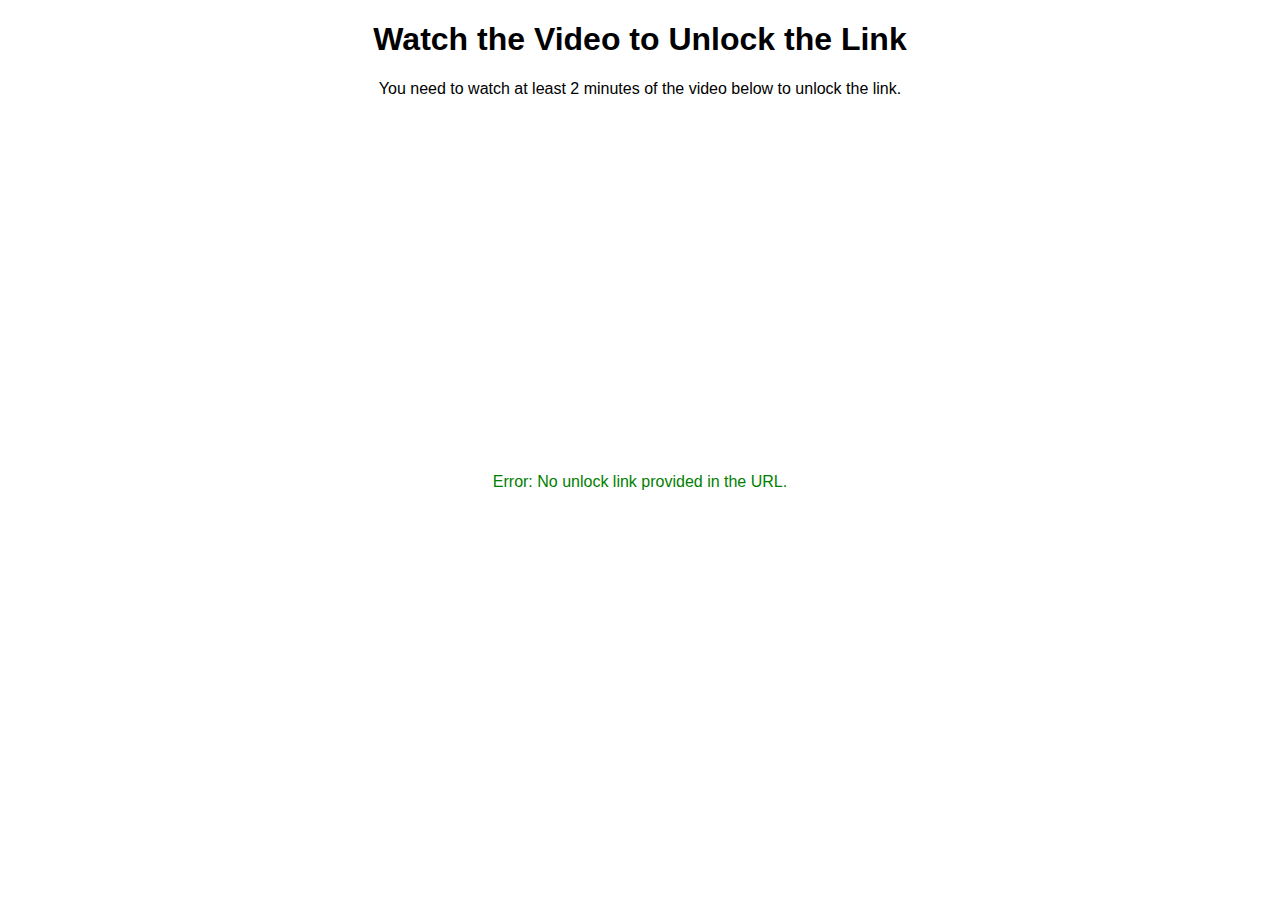
<file: index.html>
<!DOCTYPE html>
<html lang="en">
<head>
  <meta charset="UTF-8">
  <meta name="viewport" content="width=device-width, initial-scale=1.0">
  <title>Watch YouTube Video to Unlock</title>
  <style>
    body {
      font-family: Arial, sans-serif;
      text-align: center;
      margin: 20px;
    }

    .container {
      max-width: 600px;
      margin: auto;
    }

    iframe {
      width: 100%;
      height: 315px;
      margin-bottom: 20px;
    }

    #unlockButton {
      display: none;
      padding: 10px 20px;
      font-size: 16px;
      color: white;
      background-color: #007BFF;
      border: none;
      border-radius: 5px;
      cursor: pointer;
      text-decoration: none;
    }

    #unlockButton:hover {
      background-color: #0056b3;
    }

    #message {
      margin-top: 20px;
      font-size: 16px;
      color: green;
    }
  </style>
  <link rel="icon" href="https://yt3.googleusercontent.com/UqDtvErvPwTZxriSb6uPChD1TKqMIz9RWfj0iFHAQUtF9EYc8DIIX7Lghg3lJyqoiqIdSHOSxw=s160-c-k-c0x00ffffff-no-rj" type="image/png">
</head>
<body>
  <div class="container">
    <h1>Watch the Video to Unlock the Link</h1>
    <p>You need to watch at least 2 minutes of the video below to unlock the link.</p>

    <!-- YouTube Video Embed -->
    <div id="videoContainer">
      <iframe id="youtubeVideo" src="" frameborder="0" allow="autoplay; encrypted-media" allowfullscreen></iframe>
    </div>

    <!-- Hidden Unlock Button -->
    <a id="unlockButton" href="#" target="_blank">Get Password</a>

    <!-- Message -->
    <div id="message"></div>
  </div>

  <script>
    // Add YouTube IFrame API Script Dynamically
    var tag = document.createElement('script');
    tag.src = "https://www.youtube.com/iframe_api";
    var firstScriptTag = document.getElementsByTagName('script')[0];
    firstScriptTag.parentNode.insertBefore(tag, firstScriptTag);

    let player;
    let accumulatedWatchTime = 0; // Track the actual watch time
    const requiredWatchTime = 120; // 2 minutes in seconds
    const unlockButton = document.getElementById('unlockButton');
    const message = document.getElementById('message');
    const iframe = document.getElementById('youtubeVideo');

    // Parse URL Parameters
    const urlParams = new URLSearchParams(window.location.search);
    const videoId = urlParams.get('v');
    const unlockLink = urlParams.get('text');

    // Set YouTube video and unlock link
    if (videoId) {
      iframe.src = `https://www.youtube.com/embed/${videoId}?enablejsapi=1`;
    } else {
      message.innerText = "Error: No video ID provided in the URL.";
    }

    if (unlockLink) {
      unlockButton.href = `https://controlc.com/${unlockLink}`;
    } else {
      message.innerText = "Error: No unlock link provided in the URL.";
    }

    // Initialize YouTube Player
    function onYouTubeIframeAPIReady() {
      player = new YT.Player('youtubeVideo', {
        events: {
          'onStateChange': onPlayerStateChange
        }
      });
    }

    // Handle Video State Changes
    let trackingInterval;

    function onPlayerStateChange(event) {
      if (event.data == YT.PlayerState.PLAYING) {
        startTracking();
      } else if (event.data == YT.PlayerState.PAUSED || event.data == YT.PlayerState.ENDED) {
        stopTracking();
      }
    }

    // Track Video Watch Time
    function startTracking() {
      trackingInterval = setInterval(() => {
        const currentTime = player.getCurrentTime(); // Get current playback time
        const videoDuration = player.getDuration();

        // Prevent skipping: Reset watch time if user skips backward
        if (currentTime < accumulatedWatchTime) {
          accumulatedWatchTime = 0;
          message.innerText = "No skipping! Please watch continuously.";
        }

        // Accumulate watch time
        accumulatedWatchTime += 1; // Increment by 1 second every interval

        // Unlock button if watch time is sufficient
        if (accumulatedWatchTime >= requiredWatchTime) {
          clearInterval(trackingInterval);
          unlockButton.style.display = 'inline-block';
          message.innerText = "You've watched enough! The link is now unlocked.";
        }
      }, 1000); // Check every second
    }

    function stopTracking() {
      clearInterval(trackingInterval);
    }
  </script>
</body>
</html>
</file>
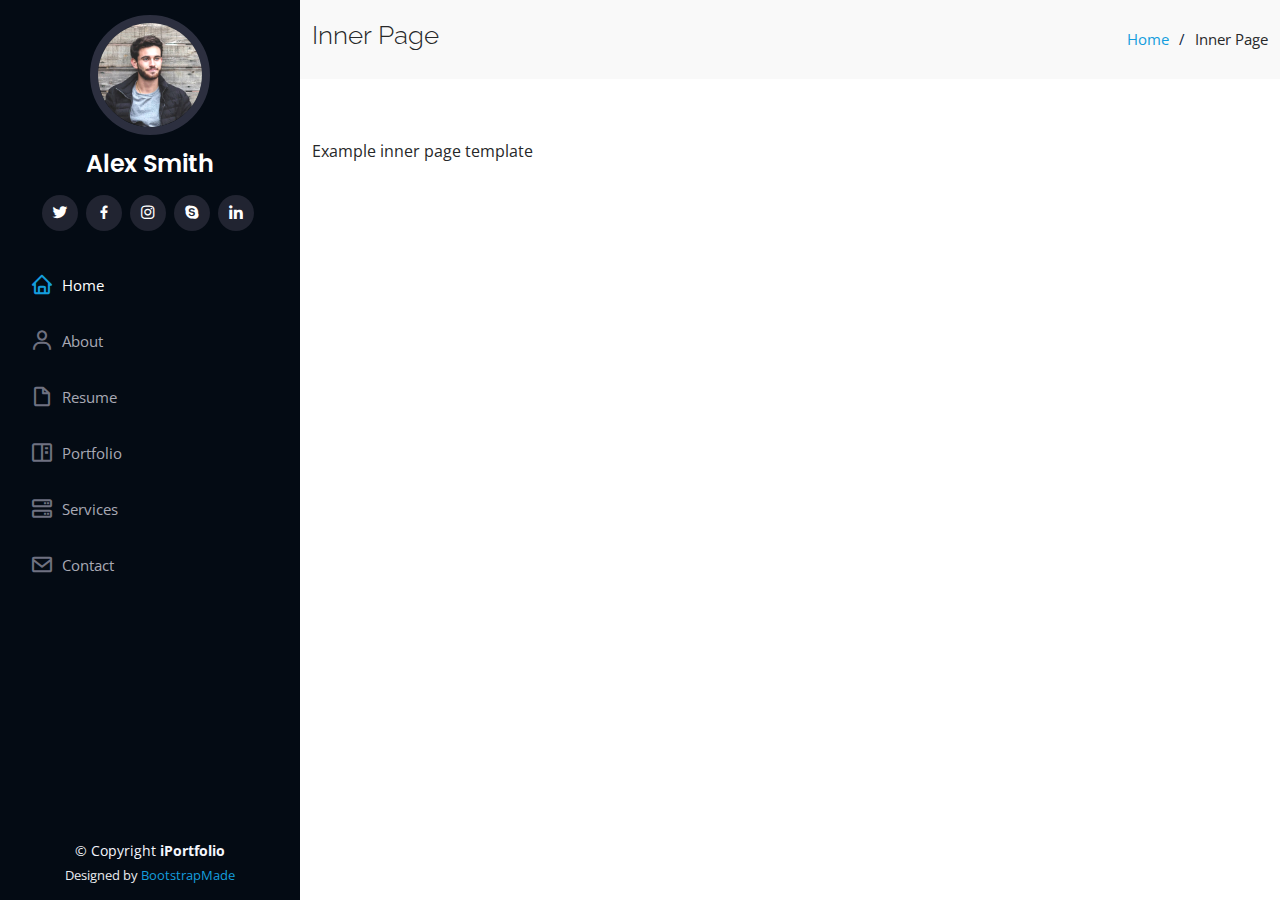
<file: inner-page.html>
<!DOCTYPE html>
<html lang="en">

<head>
  <meta charset="utf-8">
  <meta content="width=device-width, initial-scale=1.0" name="viewport">

  <title>Inner Page - iPortfolio Bootstrap Template</title>
  <meta content="" name="description">
  <meta content="" name="keywords">

  <!-- Favicons -->
  <link href="assets/img/favicon.png" rel="icon">
  <link href="assets/img/apple-touch-icon.png" rel="apple-touch-icon">

  <!-- Google Fonts -->
  <link href="https://fonts.googleapis.com/css?family=Open+Sans:300,300i,400,400i,600,600i,700,700i|Raleway:300,300i,400,400i,500,500i,600,600i,700,700i|Poppins:300,300i,400,400i,500,500i,600,600i,700,700i" rel="stylesheet">

  <!-- Vendor CSS Files -->
  <link href="assets/vendor/aos/aos.css" rel="stylesheet">
  <link href="assets/vendor/bootstrap/css/bootstrap.min.css" rel="stylesheet">
  <link href="assets/vendor/bootstrap-icons/bootstrap-icons.css" rel="stylesheet">
  <link href="assets/vendor/boxicons/css/boxicons.min.css" rel="stylesheet">
  <link href="assets/vendor/glightbox/css/glightbox.min.css" rel="stylesheet">
  <link href="assets/vendor/swiper/swiper-bundle.min.css" rel="stylesheet">

  <!-- Template Main CSS File -->
  <link href="assets/css/style.css" rel="stylesheet">

  <!-- =======================================================
  * Template Name: iPortfolio - v3.7.0
  * Template URL: https://bootstrapmade.com/iportfolio-bootstrap-portfolio-websites-template/
  * Author: BootstrapMade.com
  * License: https://bootstrapmade.com/license/
  ======================================================== -->
</head>

<body>

  <!-- ======= Mobile nav toggle button ======= -->
  <i class="bi bi-list mobile-nav-toggle d-xl-none"></i>

  <!-- ======= Header ======= -->
  <header id="header">
    <div class="d-flex flex-column">

      <div class="profile">
        <img src="assets/img/profile-img.jpg" alt="" class="img-fluid rounded-circle">
        <h1 class="text-light"><a href="index.html">Alex Smith</a></h1>
        <div class="social-links mt-3 text-center">
          <a href="#" class="twitter"><i class="bx bxl-twitter"></i></a>
          <a href="#" class="facebook"><i class="bx bxl-facebook"></i></a>
          <a href="#" class="instagram"><i class="bx bxl-instagram"></i></a>
          <a href="#" class="google-plus"><i class="bx bxl-skype"></i></a>
          <a href="#" class="linkedin"><i class="bx bxl-linkedin"></i></a>
        </div>
      </div>

      <nav id="navbar" class="nav-menu navbar">
        <ul>
          <li><a href="#hero" class="nav-link scrollto active"><i class="bx bx-home"></i> <span>Home</span></a></li>
          <li><a href="#about" class="nav-link scrollto"><i class="bx bx-user"></i> <span>About</span></a></li>
          <li><a href="#resume" class="nav-link scrollto"><i class="bx bx-file-blank"></i> <span>Resume</span></a></li>
          <li><a href="#portfolio" class="nav-link scrollto"><i class="bx bx-book-content"></i> <span>Portfolio</span></a></li>
          <li><a href="#services" class="nav-link scrollto"><i class="bx bx-server"></i> <span>Services</span></a></li>
          <li><a href="#contact" class="nav-link scrollto"><i class="bx bx-envelope"></i> <span>Contact</span></a></li>
        </ul>
      </nav><!-- .nav-menu -->
    </div>
  </header><!-- End Header -->

  <main id="main">

    <!-- ======= Breadcrumbs ======= -->
    <section class="breadcrumbs">
      <div class="container">

        <div class="d-flex justify-content-between align-items-center">
          <h2>Inner Page</h2>
          <ol>
            <li><a href="index.html">Home</a></li>
            <li>Inner Page</li>
          </ol>
        </div>

      </div>
    </section><!-- End Breadcrumbs -->

    <section class="inner-page">
      <div class="container">
        <p>
          Example inner page template
        </p>
      </div>
    </section>

  </main><!-- End #main -->

  <!-- ======= Footer ======= -->
  <footer id="footer">
    <div class="container">
      <div class="copyright">
        &copy; Copyright <strong><span>iPortfolio</span></strong>
      </div>
      <div class="credits">
        <!-- All the links in the footer should remain intact. -->
        <!-- You can delete the links only if you purchased the pro version. -->
        <!-- Licensing information: https://bootstrapmade.com/license/ -->
        <!-- Purchase the pro version with working PHP/AJAX contact form: https://bootstrapmade.com/iportfolio-bootstrap-portfolio-websites-template/ -->
        Designed by <a href="https://bootstrapmade.com/">BootstrapMade</a>
      </div>
    </div>
  </footer><!-- End  Footer -->

  <a href="#" class="back-to-top d-flex align-items-center justify-content-center"><i class="bi bi-arrow-up-short"></i></a>

  <!-- Vendor JS Files -->
  <script src="assets/vendor/purecounter/purecounter.js"></script>
  <script src="assets/vendor/aos/aos.js"></script>
  <script src="assets/vendor/bootstrap/js/bootstrap.bundle.min.js"></script>
  <script src="assets/vendor/glightbox/js/glightbox.min.js"></script>
  <script src="assets/vendor/isotope-layout/isotope.pkgd.min.js"></script>
  <script src="assets/vendor/swiper/swiper-bundle.min.js"></script>
  <script src="assets/vendor/typed.js/typed.min.js"></script>
  <script src="assets/vendor/waypoints/noframework.waypoints.js"></script>
  <script src="assets/vendor/php-email-form/validate.js"></script>

  <!-- Template Main JS File -->
  <script src="assets/js/main.js"></script>

</body>

</html>
</file>
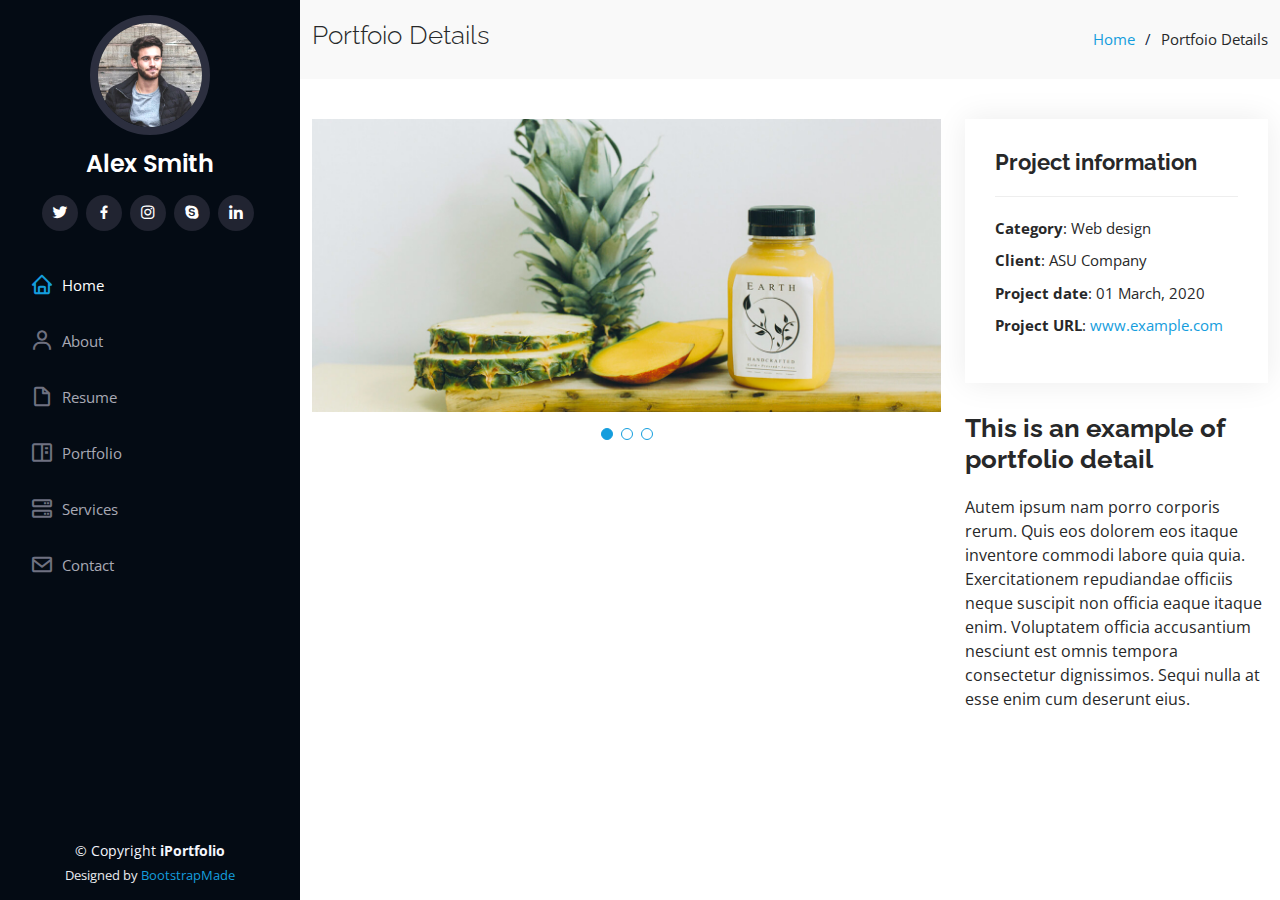
<file: portfolio-details.html>
<!DOCTYPE html>
<html lang="en">

<head>
  <meta charset="utf-8">
  <meta content="width=device-width, initial-scale=1.0" name="viewport">

  <title>Portfolio Details - iPortfolio Bootstrap Template</title>
  <meta content="" name="description">
  <meta content="" name="keywords">

  <!-- Favicons -->
  <link href="assets/img/favicon.png" rel="icon">
  <link href="assets/img/apple-touch-icon.png" rel="apple-touch-icon">

  <!-- Google Fonts -->
  <link href="https://fonts.googleapis.com/css?family=Open+Sans:300,300i,400,400i,600,600i,700,700i|Raleway:300,300i,400,400i,500,500i,600,600i,700,700i|Poppins:300,300i,400,400i,500,500i,600,600i,700,700i" rel="stylesheet">

  <!-- Vendor CSS Files -->
  <link href="assets/vendor/aos/aos.css" rel="stylesheet">
  <link href="assets/vendor/bootstrap/css/bootstrap.min.css" rel="stylesheet">
  <link href="assets/vendor/bootstrap-icons/bootstrap-icons.css" rel="stylesheet">
  <link href="assets/vendor/boxicons/css/boxicons.min.css" rel="stylesheet">
  <link href="assets/vendor/glightbox/css/glightbox.min.css" rel="stylesheet">
  <link href="assets/vendor/swiper/swiper-bundle.min.css" rel="stylesheet">

  <!-- Template Main CSS File -->
  <link href="assets/css/style.css" rel="stylesheet">

  <!-- =======================================================
  * Template Name: iPortfolio - v3.7.0
  * Template URL: https://bootstrapmade.com/iportfolio-bootstrap-portfolio-websites-template/
  * Author: BootstrapMade.com
  * License: https://bootstrapmade.com/license/
  ======================================================== -->
</head>

<body>

  <!-- ======= Mobile nav toggle button ======= -->
  <i class="bi bi-list mobile-nav-toggle d-xl-none"></i>

  <!-- ======= Header ======= -->
  <header id="header">
    <div class="d-flex flex-column">

      <div class="profile">
        <img src="assets/img/profile-img.jpg" alt="" class="img-fluid rounded-circle">
        <h1 class="text-light"><a href="index.html">Alex Smith</a></h1>
        <div class="social-links mt-3 text-center">
          <a href="#" class="twitter"><i class="bx bxl-twitter"></i></a>
          <a href="#" class="facebook"><i class="bx bxl-facebook"></i></a>
          <a href="#" class="instagram"><i class="bx bxl-instagram"></i></a>
          <a href="#" class="google-plus"><i class="bx bxl-skype"></i></a>
          <a href="#" class="linkedin"><i class="bx bxl-linkedin"></i></a>
        </div>
      </div>

      <nav id="navbar" class="nav-menu navbar">
        <ul>
          <li><a href="#hero" class="nav-link scrollto active"><i class="bx bx-home"></i> <span>Home</span></a></li>
          <li><a href="#about" class="nav-link scrollto"><i class="bx bx-user"></i> <span>About</span></a></li>
          <li><a href="#resume" class="nav-link scrollto"><i class="bx bx-file-blank"></i> <span>Resume</span></a></li>
          <li><a href="#portfolio" class="nav-link scrollto"><i class="bx bx-book-content"></i> <span>Portfolio</span></a></li>
          <li><a href="#services" class="nav-link scrollto"><i class="bx bx-server"></i> <span>Services</span></a></li>
          <li><a href="#contact" class="nav-link scrollto"><i class="bx bx-envelope"></i> <span>Contact</span></a></li>
        </ul>
      </nav><!-- .nav-menu -->
    </div>
  </header><!-- End Header -->

  <main id="main">

    <!-- ======= Breadcrumbs ======= -->
    <section id="breadcrumbs" class="breadcrumbs">
      <div class="container">

        <div class="d-flex justify-content-between align-items-center">
          <h2>Portfoio Details</h2>
          <ol>
            <li><a href="index.html">Home</a></li>
            <li>Portfoio Details</li>
          </ol>
        </div>

      </div>
    </section><!-- End Breadcrumbs -->

    <!-- ======= Portfolio Details Section ======= -->
    <section id="portfolio-details" class="portfolio-details">
      <div class="container">

        <div class="row gy-4">

          <div class="col-lg-8">
            <div class="portfolio-details-slider swiper">
              <div class="swiper-wrapper align-items-center">

                <div class="swiper-slide">
                  <img src="assets/img/portfolio/portfolio-details-1.jpg" alt="">
                </div>

                <div class="swiper-slide">
                  <img src="assets/img/portfolio/portfolio-details-2.jpg" alt="">
                </div>

                <div class="swiper-slide">
                  <img src="assets/img/portfolio/portfolio-details-3.jpg" alt="">
                </div>

              </div>
              <div class="swiper-pagination"></div>
            </div>
          </div>

          <div class="col-lg-4">
            <div class="portfolio-info">
              <h3>Project information</h3>
              <ul>
                <li><strong>Category</strong>: Web design</li>
                <li><strong>Client</strong>: ASU Company</li>
                <li><strong>Project date</strong>: 01 March, 2020</li>
                <li><strong>Project URL</strong>: <a href="#">www.example.com</a></li>
              </ul>
            </div>
            <div class="portfolio-description">
              <h2>This is an example of portfolio detail</h2>
              <p>
                Autem ipsum nam porro corporis rerum. Quis eos dolorem eos itaque inventore commodi labore quia quia. Exercitationem repudiandae officiis neque suscipit non officia eaque itaque enim. Voluptatem officia accusantium nesciunt est omnis tempora consectetur dignissimos. Sequi nulla at esse enim cum deserunt eius.
              </p>
            </div>
          </div>

        </div>

      </div>
    </section><!-- End Portfolio Details Section -->

  </main><!-- End #main -->

  <!-- ======= Footer ======= -->
  <footer id="footer">
    <div class="container">
      <div class="copyright">
        &copy; Copyright <strong><span>iPortfolio</span></strong>
      </div>
      <div class="credits">
        <!-- All the links in the footer should remain intact. -->
        <!-- You can delete the links only if you purchased the pro version. -->
        <!-- Licensing information: https://bootstrapmade.com/license/ -->
        <!-- Purchase the pro version with working PHP/AJAX contact form: https://bootstrapmade.com/iportfolio-bootstrap-portfolio-websites-template/ -->
        Designed by <a href="https://bootstrapmade.com/">BootstrapMade</a>
      </div>
    </div>
  </footer><!-- End  Footer -->

  <a href="#" class="back-to-top d-flex align-items-center justify-content-center"><i class="bi bi-arrow-up-short"></i></a>

  <!-- Vendor JS Files -->
  <script src="assets/vendor/purecounter/purecounter.js"></script>
  <script src="assets/vendor/aos/aos.js"></script>
  <script src="assets/vendor/bootstrap/js/bootstrap.bundle.min.js"></script>
  <script src="assets/vendor/glightbox/js/glightbox.min.js"></script>
  <script src="assets/vendor/isotope-layout/isotope.pkgd.min.js"></script>
  <script src="assets/vendor/swiper/swiper-bundle.min.js"></script>
  <script src="assets/vendor/typed.js/typed.min.js"></script>
  <script src="assets/vendor/waypoints/noframework.waypoints.js"></script>
  <script src="assets/vendor/php-email-form/validate.js"></script>

  <!-- Template Main JS File -->
  <script src="assets/js/main.js"></script>

</body>

</html>
</file>
<file: assets/css/style.css>
/**
* Template Name: iPortfolio - v3.7.0
* Template URL: https://bootstrapmade.com/iportfolio-bootstrap-portfolio-websites-template/
* Author: BootstrapMade.com
* License: https://bootstrapmade.com/license/
*/

/*--------------------------------------------------------------
# General
--------------------------------------------------------------*/
body {
  font-family: "Open Sans", sans-serif;
  color: #272829;
}

a {
  color: #149ddd;
  text-decoration: none;
}

a:hover {
  color: #37b3ed;
  text-decoration: none;
}

h1, h2, h3, h4, h5, h6 {
  font-family: "Raleway", sans-serif;
}

/*--------------------------------------------------------------
# Back to top button
--------------------------------------------------------------*/
.back-to-top {
  position: fixed;
  visibility: hidden;
  opacity: 0;
  right: 15px;
  bottom: 15px;
  z-index: 996;
  background: #149ddd;
  width: 40px;
  height: 40px;
  border-radius: 50px;
  transition: all 0.4s;
}
.back-to-top i {
  font-size: 28px;
  color: #fff;
  line-height: 0;
}
.back-to-top:hover {
  background: #2eafec;
  color: #fff;
}
.back-to-top.active {
  visibility: visible;
  opacity: 1;
}

/*--------------------------------------------------------------
# Header
--------------------------------------------------------------*/
#header {
  position: fixed;
  top: 0;
  left: 0;
  bottom: 0;
  width: 300px;
  transition: all ease-in-out 0.5s;
  z-index: 9997;
  transition: all 0.5s;
  padding: 0 15px;
  background: #040b14;
  overflow-y: auto;
}
#header .profile img {
  margin: 15px auto;
  display: block;
  width: 120px;
  border: 8px solid #2c2f3f;
}
#header .profile h1 {
  font-size: 24px;
  margin: 0;
  padding: 0;
  font-weight: 600;
  -moz-text-align-last: center;
  text-align-last: center;
  font-family: "Poppins", sans-serif;
}
#header .profile h1 a, #header .profile h1 a:hover {
  color: #fff;
  text-decoration: none;
}
#header .profile .social-links a {
  font-size: 18px;
  display: inline-block;
  background: #212431;
  color: #fff;
  line-height: 1;
  padding: 8px 0;
  margin-right: 4px;
  border-radius: 50%;
  text-align: center;
  width: 36px;
  height: 36px;
  transition: 0.3s;
}
#header .profile .social-links a:hover {
  background: #149ddd;
  color: #fff;
  text-decoration: none;
}

#main {
  margin-left: 300px;
}

@media (max-width: 1199px) {
  #header {
    left: -300px;
  }

  #main {
    margin-left: 0;
  }
}
/*--------------------------------------------------------------
# Navigation Menu
--------------------------------------------------------------*/
/* Desktop Navigation */
.nav-menu {
  padding: 30px 0 0 0;
}
.nav-menu * {
  margin: 0;
  padding: 0;
  list-style: none;
}
.nav-menu > ul > li {
  position: relative;
  white-space: nowrap;
}
.nav-menu a, .nav-menu a:focus {
  display: flex;
  align-items: center;
  color: #a8a9b4;
  padding: 12px 15px;
  margin-bottom: 8px;
  transition: 0.3s;
  font-size: 15px;
}
.nav-menu a i, .nav-menu a:focus i {
  font-size: 24px;
  padding-right: 8px;
  color: #6f7180;
}
.nav-menu a:hover, .nav-menu .active, .nav-menu .active:focus, .nav-menu li:hover > a {
  text-decoration: none;
  color: #fff;
}
.nav-menu a:hover i, .nav-menu .active i, .nav-menu .active:focus i, .nav-menu li:hover > a i {
  color: #149ddd;
}

/* Mobile Navigation */
.mobile-nav-toggle {
  position: fixed;
  right: 15px;
  top: 15px;
  z-index: 9998;
  border: 0;
  font-size: 24px;
  transition: all 0.4s;
  outline: none !important;
  background-color: #149ddd;
  color: #fff;
  width: 40px;
  height: 40px;
  display: inline-flex;
  align-items: center;
  justify-content: center;
  line-height: 0;
  border-radius: 50px;
  cursor: pointer;
}

.mobile-nav-active {
  overflow: hidden;
}
.mobile-nav-active #header {
  left: 0;
}

/*--------------------------------------------------------------
# Hero Section
--------------------------------------------------------------*/
#hero {
  width: 100%;
  height: 100vh;
  background: url("../img/hero-bg.jpg") top center;
  background-size: cover;
}
#hero:before {
  content: "";
  background: rgba(5, 13, 24, 0.3);
  position: absolute;
  bottom: 0;
  top: 0;
  left: 0;
  right: 0;
  z-index: 1;
}
#hero .hero-container {
  position: relative;
  z-index: 2;
  min-width: 300px;
}
#hero h1 {
  margin: 0 0 10px 0;
  font-size: 64px;
  font-weight: 700;
  line-height: 56px;
  color: #fff;
}
#hero p {
  color: #fff;
  margin-bottom: 50px;
  font-size: 26px;
  font-family: "Poppins", sans-serif;
}
#hero p span {
  color: #fff;
  padding-bottom: 4px;
  letter-spacing: 1px;
  border-bottom: 3px solid #149ddd;
}
@media (min-width: 1024px) {
  #hero {
    background-attachment: fixed;
  }
}
@media (max-width: 768px) {
  #hero h1 {
    font-size: 28px;
    line-height: 36px;
  }
  #hero h2 {
    font-size: 18px;
    line-height: 24px;
    margin-bottom: 30px;
  }
}

/*--------------------------------------------------------------
# Sections General
--------------------------------------------------------------*/
section {
  padding: 60px 0;
  overflow: hidden;
}

.section-bg {
  background: #f5f8fd;
}

.section-title {
  padding-bottom: 30px;
}
.section-title h2 {
  font-size: 32px;
  font-weight: bold;
  margin-bottom: 20px;
  padding-bottom: 20px;
  position: relative;
  color: #173b6c;
}
.section-title h2::after {
  content: "";
  position: absolute;
  display: block;
  width: 50px;
  height: 3px;
  background: #149ddd;
  bottom: 0;
  left: 0;
}
.section-title p {
  margin-bottom: 0;
}

/*--------------------------------------------------------------
# About
--------------------------------------------------------------*/
.about .content h3 {
  font-weight: 700;
  font-size: 26px;
  color: #173b6c;
}
.about .content ul {
  list-style: none;
  padding: 0;
}
.about .content ul li {
  margin-bottom: 20px;
  display: flex;
  align-items: center;
}
.about .content ul strong {
  margin-right: 10px;
}
.about .content ul i {
  font-size: 16px;
  margin-right: 5px;
  color: #149ddd;
  line-height: 0;
}
.about .content p:last-child {
  margin-bottom: 0;
}

/*--------------------------------------------------------------
# Facts
--------------------------------------------------------------*/
.facts {
  padding-bottom: 30px;
}
.facts .count-box {
  padding: 30px;
  width: 100%;
}
.facts .count-box i {
  display: block;
  font-size: 44px;
  color: #149ddd;
  float: left;
  line-height: 0;
}
.facts .count-box span {
  font-size: 48px;
  line-height: 40px;
  display: block;
  font-weight: 700;
  color: #050d18;
  margin-left: 60px;
}
.facts .count-box p {
  padding: 15px 0 0 0;
  margin: 0 0 0 60px;
  font-family: "Raleway", sans-serif;
  font-size: 14px;
  color: #122f57;
}
.facts .count-box a {
  font-weight: 600;
  display: block;
  margin-top: 20px;
  color: #122f57;
  font-size: 15px;
  font-family: "Poppins", sans-serif;
  transition: ease-in-out 0.3s;
}
.facts .count-box a:hover {
  color: #1f5297;
}

/*--------------------------------------------------------------
# Akills
--------------------------------------------------------------*/
.skills .progress {
  height: 60px;
  display: block;
  background: none;
  border-radius: 0;
}
.skills .progress .skill {
  padding: 0;
  margin: 0 0 6px 0;
  text-transform: uppercase;
  display: block;
  font-weight: 600;
  font-family: "Poppins", sans-serif;
  color: #050d18;
}
.skills .progress .skill .val {
  float: right;
  font-style: normal;
}
.skills .progress-bar-wrap {
  background: #dce8f8;
  height: 10px;
}
.skills .progress-bar {
  width: 1px;
  height: 10px;
  transition: 0.9s;
  background-color: #149ddd;
}

/*--------------------------------------------------------------
# Resume
--------------------------------------------------------------*/
.resume .resume-title {
  font-size: 26px;
  font-weight: 700;
  margin-top: 20px;
  margin-bottom: 20px;
  color: #050d18;
}
.resume .resume-item {
  padding: 0 0 20px 20px;
  margin-top: -2px;
  border-left: 2px solid #1f5297;
  position: relative;
}
.resume .resume-item h4 {
  line-height: 18px;
  font-size: 18px;
  font-weight: 600;
  text-transform: uppercase;
  font-family: "Poppins", sans-serif;
  color: #050d18;
  margin-bottom: 10px;
}
.resume .resume-item h5 {
  font-size: 16px;
  background: #e4edf9;
  padding: 5px 15px;
  display: inline-block;
  font-weight: 600;
  margin-bottom: 10px;
}
.resume .resume-item ul {
  padding-left: 20px;
}
.resume .resume-item ul li {
  padding-bottom: 10px;
}
.resume .resume-item:last-child {
  padding-bottom: 0;
}
.resume .resume-item::before {
  content: "";
  position: absolute;
  width: 16px;
  height: 16px;
  border-radius: 50px;
  left: -9px;
  top: 0;
  background: #fff;
  border: 2px solid #1f5297;
}

/*--------------------------------------------------------------
# Portfolio
--------------------------------------------------------------*/
.portfolio .portfolio-item {
  margin-bottom: 30px;
}
.portfolio #portfolio-flters {
  padding: 0;
  margin: 0 auto 35px auto;
  list-style: none;
  text-align: center;
  background: #fff;
  border-radius: 50px;
  padding: 2px 15px;
}
.portfolio #portfolio-flters li {
  cursor: pointer;
  display: inline-block;
  padding: 10px 15px 8px 15px;
  font-size: 14px;
  font-weight: 600;
  line-height: 1;
  text-transform: uppercase;
  color: #272829;
  margin-bottom: 5px;
  transition: all 0.3s ease-in-out;
}
.portfolio #portfolio-flters li:hover, .portfolio #portfolio-flters li.filter-active {
  color: #149ddd;
}
.portfolio #portfolio-flters li:last-child {
  margin-right: 0;
}
.portfolio .portfolio-wrap {
  transition: 0.3s;
  position: relative;
  overflow: hidden;
  z-index: 1;
}
.portfolio .portfolio-wrap::before {
  content: "";
  background: rgba(255, 255, 255, 0.5);
  position: absolute;
  left: 0;
  right: 0;
  top: 0;
  bottom: 0;
  transition: all ease-in-out 0.3s;
  z-index: 2;
  opacity: 0;
}
.portfolio .portfolio-wrap .portfolio-links {
  opacity: 1;
  left: 0;
  right: 0;
  bottom: -60px;
  z-index: 3;
  position: absolute;
  transition: all ease-in-out 0.3s;
  display: flex;
  justify-content: center;
}
.portfolio .portfolio-wrap .portfolio-links a {
  color: #fff;
  font-size: 28px;
  text-align: center;
  background: rgba(20, 157, 221, 0.75);
  transition: 0.3s;
  width: 50%;
}
.portfolio .portfolio-wrap .portfolio-links a:hover {
  background: rgba(20, 157, 221, 0.95);
}
.portfolio .portfolio-wrap .portfolio-links a + a {
  border-left: 1px solid #37b3ed;
}
.portfolio .portfolio-wrap:hover::before {
  top: 0;
  left: 0;
  right: 0;
  bottom: 0;
  opacity: 1;
}
.portfolio .portfolio-wrap:hover .portfolio-links {
  opacity: 1;
  bottom: 0;
}

/*--------------------------------------------------------------
# Portfolio Details
--------------------------------------------------------------*/
.portfolio-details {
  padding-top: 40px;
}
.portfolio-details .portfolio-details-slider img {
  width: 100%;
}
.portfolio-details .portfolio-details-slider .swiper-pagination {
  margin-top: 20px;
  position: relative;
}
.portfolio-details .portfolio-details-slider .swiper-pagination .swiper-pagination-bullet {
  width: 12px;
  height: 12px;
  background-color: #fff;
  opacity: 1;
  border: 1px solid #149ddd;
}
.portfolio-details .portfolio-details-slider .swiper-pagination .swiper-pagination-bullet-active {
  background-color: #149ddd;
}
.portfolio-details .portfolio-info {
  padding: 30px;
  box-shadow: 0px 0 30px rgba(5, 13, 24, 0.08);
}
.portfolio-details .portfolio-info h3 {
  font-size: 22px;
  font-weight: 700;
  margin-bottom: 20px;
  padding-bottom: 20px;
  border-bottom: 1px solid #eee;
}
.portfolio-details .portfolio-info ul {
  list-style: none;
  padding: 0;
  font-size: 15px;
}
.portfolio-details .portfolio-info ul li + li {
  margin-top: 10px;
}
.portfolio-details .portfolio-description {
  padding-top: 30px;
}
.portfolio-details .portfolio-description h2 {
  font-size: 26px;
  font-weight: 700;
  margin-bottom: 20px;
}
.portfolio-details .portfolio-description p {
  padding: 0;
}

/*--------------------------------------------------------------
# Services
--------------------------------------------------------------*/
.services .icon-box {
  margin-bottom: 20px;
}
.services .icon {
  float: left;
  display: flex;
  align-items: center;
  justify-content: center;
  width: 54px;
  height: 54px;
  background: #149ddd;
  border-radius: 50%;
  transition: 0.5s;
  border: 1px solid #149ddd;
}
.services .icon i {
  color: #fff;
  font-size: 24px;
  line-height: 0;
}
.services .icon-box:hover .icon {
  background: #fff;
}
.services .icon-box:hover .icon i {
  color: #149ddd;
}
.services .title {
  margin-left: 80px;
  font-weight: 700;
  margin-bottom: 15px;
  font-size: 18px;
}
.services .title a {
  color: #343a40;
}
.services .title a:hover {
  color: #149ddd;
}
.services .description {
  margin-left: 80px;
  line-height: 24px;
  font-size: 14px;
}

/*--------------------------------------------------------------
# Testimonials
--------------------------------------------------------------*/
.testimonials .testimonials-carousel, .testimonials .testimonials-slider {
  overflow: hidden;
}
.testimonials .testimonial-item {
  box-sizing: content-box;
  text-align: center;
  min-height: 320px;
}
.testimonials .testimonial-item .testimonial-img {
  width: 90px;
  border-radius: 50%;
  margin: 0 auto;
}
.testimonials .testimonial-item h3 {
  font-size: 18px;
  font-weight: bold;
  margin: 10px 0 5px 0;
  color: #111;
}
.testimonials .testimonial-item h4 {
  font-size: 14px;
  color: #999;
  margin: 0;
}
.testimonials .testimonial-item .quote-icon-left, .testimonials .testimonial-item .quote-icon-right {
  color: #c3e8fa;
  font-size: 26px;
}
.testimonials .testimonial-item .quote-icon-left {
  display: inline-block;
  left: -5px;
  position: relative;
}
.testimonials .testimonial-item .quote-icon-right {
  display: inline-block;
  right: -5px;
  position: relative;
  top: 10px;
}
.testimonials .testimonial-item p {
  font-style: italic;
  margin: 0 15px 15px 15px;
  padding: 20px;
  background: #fff;
  position: relative;
  margin-bottom: 35px;
  border-radius: 6px;
  box-shadow: 0px 2px 15px rgba(0, 0, 0, 0.1);
}
.testimonials .testimonial-item p::after {
  content: "";
  width: 0;
  height: 0;
  border-top: 20px solid #fff;
  border-right: 20px solid transparent;
  border-left: 20px solid transparent;
  position: absolute;
  bottom: -20px;
  left: calc(50% - 20px);
}
.testimonials .swiper-pagination {
  margin-top: 20px;
  position: relative;
}
.testimonials .swiper-pagination .swiper-pagination-bullet {
  width: 12px;
  height: 12px;
  background-color: #fff;
  opacity: 1;
  border: 1px solid #149ddd;
}
.testimonials .swiper-pagination .swiper-pagination-bullet-active {
  background-color: #149ddd;
}

/*--------------------------------------------------------------
# Contact
--------------------------------------------------------------*/
.contact {
  padding-bottom: 130px;
}
.contact .info {
  padding: 30px;
  background: #fff;
  width: 100%;
  box-shadow: 0 0 24px 0 rgba(0, 0, 0, 0.12);
}
.contact .info i {
  font-size: 20px;
  color: #149ddd;
  float: left;
  width: 44px;
  height: 44px;
  background: #dff3fc;
  display: flex;
  justify-content: center;
  align-items: center;
  border-radius: 50px;
  transition: all 0.3s ease-in-out;
}
.contact .info h4 {
  padding: 0 0 0 60px;
  font-size: 22px;
  font-weight: 600;
  margin-bottom: 5px;
  color: #050d18;
}
.contact .info p {
  padding: 0 0 10px 60px;
  margin-bottom: 20px;
  font-size: 14px;
  color: #173b6c;
}
.contact .info .email p {
  padding-top: 5px;
}
.contact .info .social-links {
  padding-left: 60px;
}
.contact .info .social-links a {
  font-size: 18px;
  display: inline-block;
  background: #333;
  color: #fff;
  line-height: 1;
  padding: 8px 0;
  border-radius: 50%;
  text-align: center;
  width: 36px;
  height: 36px;
  transition: 0.3s;
  margin-right: 10px;
}
.contact .info .social-links a:hover {
  background: #149ddd;
  color: #fff;
}
.contact .info .email:hover i, .contact .info .address:hover i, .contact .info .phone:hover i {
  background: #149ddd;
  color: #fff;
}
.contact .php-email-form {
  width: 100%;
  padding: 30px;
  background: #fff;
  box-shadow: 0 0 24px 0 rgba(0, 0, 0, 0.12);
}
.contact .php-email-form .form-group {
  padding-bottom: 8px;
}
.contact .php-email-form .validate {
  display: none;
  color: red;
  margin: 0 0 15px 0;
  font-weight: 400;
  font-size: 13px;
}
.contact .php-email-form .error-message {
  display: none;
  color: #fff;
  background: #ed3c0d;
  text-align: left;
  padding: 15px;
  font-weight: 600;
}
.contact .php-email-form .error-message br + br {
  margin-top: 25px;
}
.contact .php-email-form .sent-message {
  display: none;
  color: #fff;
  background: #18d26e;
  text-align: center;
  padding: 15px;
  font-weight: 600;
}
.contact .php-email-form .loading {
  display: none;
  background: #fff;
  text-align: center;
  padding: 15px;
}
.contact .php-email-form .loading:before {
  content: "";
  display: inline-block;
  border-radius: 50%;
  width: 24px;
  height: 24px;
  margin: 0 10px -6px 0;
  border: 3px solid #18d26e;
  border-top-color: #eee;
  -webkit-animation: animate-loading 1s linear infinite;
  animation: animate-loading 1s linear infinite;
}
.contact .php-email-form .form-group {
  margin-bottom: 15px;
}
.contact .php-email-form label {
  padding-bottom: 8px;
}
.contact .php-email-form input, .contact .php-email-form textarea {
  border-radius: 0;
  box-shadow: none;
  font-size: 14px;
}
.contact .php-email-form input {
  height: 44px;
}
.contact .php-email-form textarea {
  padding: 10px 15px;
}
.contact .php-email-form button[type=submit] {
  background: #149ddd;
  border: 0;
  padding: 10px 24px;
  color: #fff;
  transition: 0.4s;
  border-radius: 4px;
}
.contact .php-email-form button[type=submit]:hover {
  background: #37b3ed;
}
@-webkit-keyframes animate-loading {
  0% {
    transform: rotate(0deg);
  }
  100% {
    transform: rotate(360deg);
  }
}
@keyframes animate-loading {
  0% {
    transform: rotate(0deg);
  }
  100% {
    transform: rotate(360deg);
  }
}

/*--------------------------------------------------------------
# Breadcrumbs
--------------------------------------------------------------*/
.breadcrumbs {
  padding: 20px 0;
  background: #f9f9f9;
}
.breadcrumbs h2 {
  font-size: 26px;
  font-weight: 300;
}
.breadcrumbs ol {
  display: flex;
  flex-wrap: wrap;
  list-style: none;
  padding: 0;
  margin: 0;
  font-size: 15px;
}
.breadcrumbs ol li + li {
  padding-left: 10px;
}
.breadcrumbs ol li + li::before {
  display: inline-block;
  padding-right: 10px;
  color: #0e2442;
  content: "/";
}
@media (max-width: 768px) {
  .breadcrumbs .d-flex {
    display: block !important;
  }
  .breadcrumbs ol {
    display: block;
  }
  .breadcrumbs ol li {
    display: inline-block;
  }
}

/*--------------------------------------------------------------
# Footer
--------------------------------------------------------------*/
#footer {
  padding: 15px;
  color: #f4f6fd;
  font-size: 14px;
  position: fixed;
  left: 0;
  bottom: 0;
  width: 300px;
  z-index: 9999;
  background: #040b14;
}
#footer .copyright {
  text-align: center;
}
#footer .credits {
  padding-top: 5px;
  text-align: center;
  font-size: 13px;
  color: #eaebf0;
}
@media (max-width: 1199px) {
  #footer {
    position: static;
    width: auto;
    padding-right: 20px 15px;
  }
}
</file>
